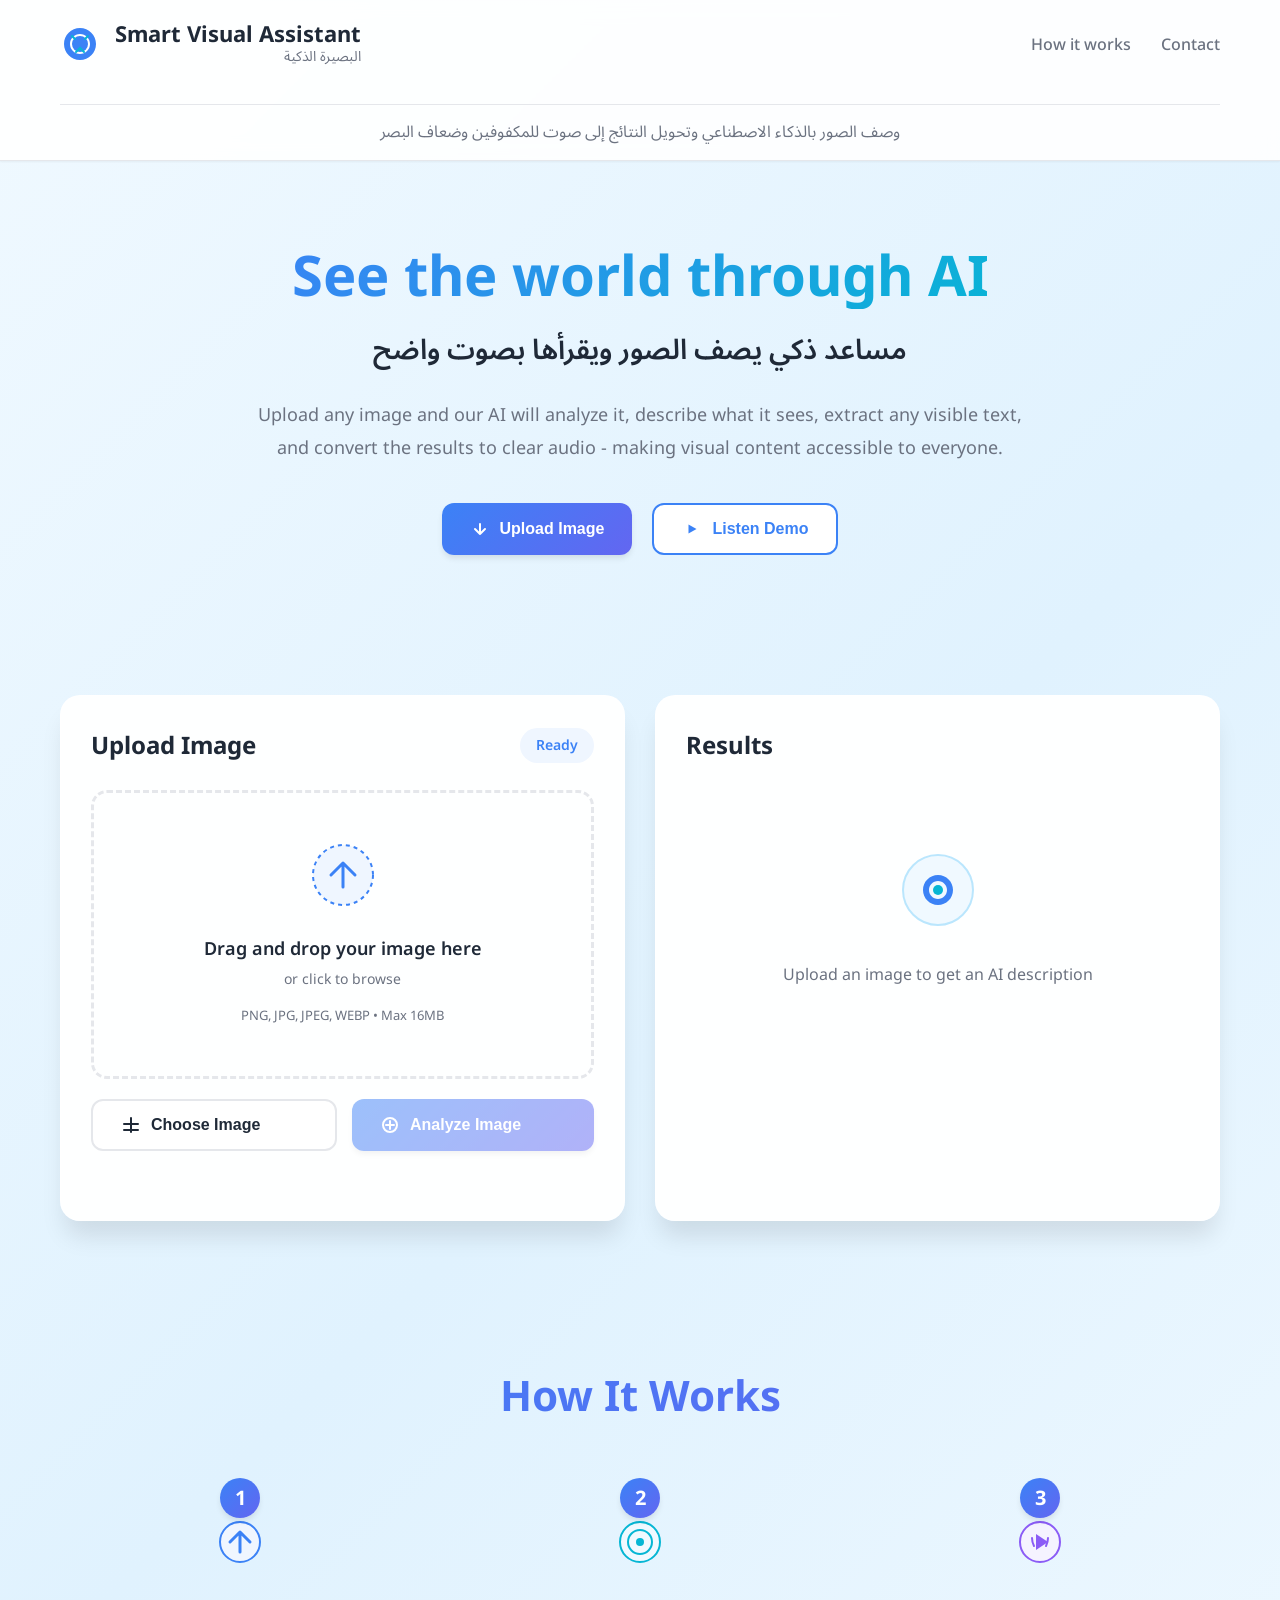
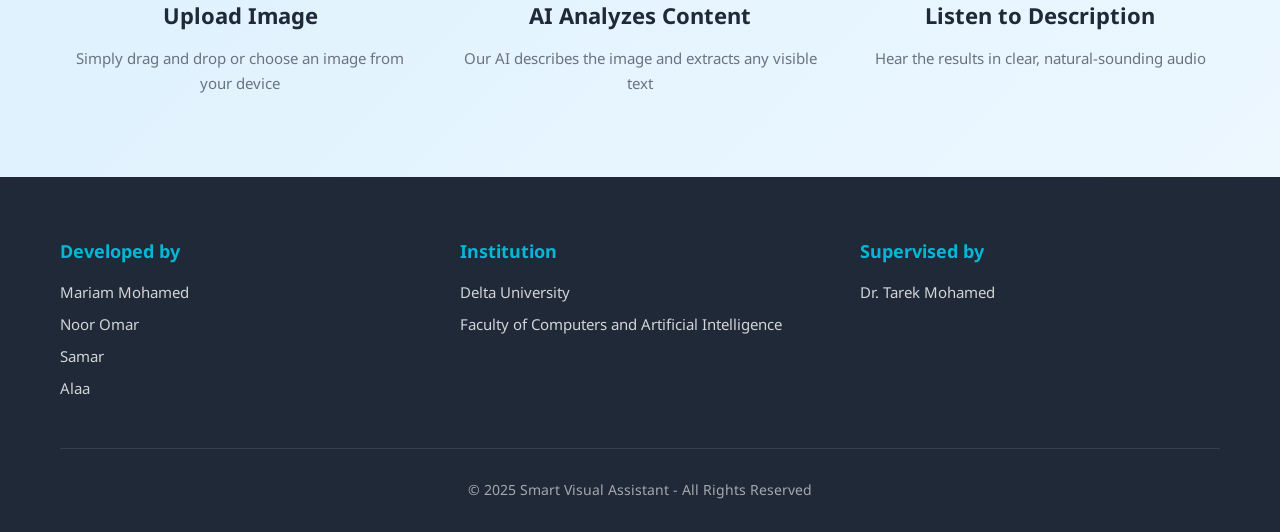
<file: index.html>
<!DOCTYPE html>
<html lang="en">
<head>
    <meta charset="UTF-8">
    <meta name="viewport" content="width=device-width, initial-scale=1.0">
    <title>Smart Visual Assistant | البصيرة الذكية</title>
    <link rel="preconnect" href="https://fonts.googleapis.com">
    <link rel="preconnect" href="https://fonts.gstatic.com" crossorigin>
    <link rel="stylesheet" href="./css/styles.css">
    <link href="https://fonts.googleapis.com/css2?family=Noto+Sans:wght@400;500;600;700&family=Noto+Sans+Arabic:wght@400;500;600;700&display=swap" rel="stylesheet">
</head>
<body>
    <!-- Header -->
    <header class="header">
        <div class="container">
            <div class="header-content">
                <div class="logo">
                    <svg class="logo-icon" width="40" height="40" viewBox="0 0 40 40" fill="none" xmlns="http://www.w3.org/2000/svg">
                        <circle cx="20" cy="20" r="8" fill="#3B82F6"/>
                        <path d="M20 4C11.163 4 4 11.163 4 20s7.163 16 16 16 16-7.163 16-16S28.837 4 20 4zm0 26c-5.514 0-10-4.486-10-10s4.486-10 10-10 10 4.486 10 10-4.486 10-10 10z" fill="url(#gradient1)"/>
                        <path d="M28 12l-3 3M12 12l3 3M16 28l4-4 4 4" stroke="#06B6D4" stroke-width="2" stroke-linecap="round"/>
                        <defs>
                            <linearGradient id="gradient1" x1="4" y1="4" x2="36" y2="36">
                                <stop offset="0%" stop-color="#3B82F6"/>
                                <stop offset="100%" stop-color="#06B6D4"/>
                            </linearGradient>
                        </defs>
                    </svg>
                    <div class="logo-text">
                        <h1>Smart Visual Assistant</h1>
                        <p class="arabic-title">البصيرة الذكية</p>
                    </div>
                </div>
                <nav class="nav">
                    <a href="#how-it-works">How it works</a>
                    <a href="#contact">Contact</a>
                </nav>
            </div>
            <p class="header-subtitle arabic-text">وصف الصور بالذكاء الاصطناعي وتحويل النتائج إلى صوت للمكفوفين وضعاف البصر</p>
        </div>
    </header>

    <!-- Hero Section -->
    <section class="hero">
        <div class="container">
            <div class="hero-content">
                <h2 class="hero-title">See the world through AI</h2>
                <p class="hero-subtitle arabic-text">مساعد ذكي يصف الصور ويقرأها بصوت واضح</p>
                <p class="hero-description">
                    Upload any image and our AI will analyze it, describe what it sees, extract any visible text, 
                    and convert the results to clear audio - making visual content accessible to everyone.
                </p>
                <div class="hero-buttons">
                    <button class="btn btn-primary" onclick="scrollToApp()">
                        <svg width="20" height="20" viewBox="0 0 20 20" fill="none" xmlns="http://www.w3.org/2000/svg">
                            <path d="M10 5v10M5 10l5 5 5-5" stroke="currentColor" stroke-width="2" stroke-linecap="round" stroke-linejoin="round"/>
                        </svg>
                        Upload Image
                    </button>
                    <button class="btn btn-secondary" onclick="playDemo()">
                        <svg width="20" height="20" viewBox="0 0 20 20" fill="none" xmlns="http://www.w3.org/2000/svg">
                            <path d="M6.5 5.5l8 4.5-8 4.5V5.5z" fill="currentColor"/>
                        </svg>
                        Listen Demo
                    </button>
                </div>
            </div>
        </div>
    </section>

    <!-- Main App Area -->
    <section class="app-section" id="app">
        <div class="container">
            <div class="app-grid">
                <!-- Upload Card -->
                <div class="card upload-card">
                    <div class="card-header">
                        <h3>Upload Image</h3>
                        <span class="status-badge" id="statusBadge">Ready</span>
                    </div>
                    
                    <div class="upload-zone" id="uploadZone">
                        <svg class="upload-icon" width="64" height="64" viewBox="0 0 64 64" fill="none" xmlns="http://www.w3.org/2000/svg">
                            <circle cx="32" cy="32" r="30" fill="#EFF6FF" stroke="#3B82F6" stroke-width="2" stroke-dasharray="4 4"/>
                            <path d="M32 20v24M20 32l12-12 12 12" stroke="#3B82F6" stroke-width="3" stroke-linecap="round" stroke-linejoin="round"/>
                        </svg>
                        <p class="upload-text">Drag and drop your image here</p>
                        <p class="upload-subtext">or click to browse</p>
                        <p class="upload-info">PNG, JPG, JPEG, WEBP • Max 16MB</p>
                        <input type="file" id="fileInput" accept="image/*" hidden>
                    </div>

                    <div class="preview-area" id="previewArea" style="display:none;">
                        <img id="imagePreview" alt="Image preview" style="display:none;">
                        <p class="preview-placeholder" id="previewPlaceholder">Your image preview will appear here</p>
                    </div>

                    <div class="upload-actions">
                        <button class="btn btn-outline" onclick="chooseImage()">
                            <svg width="20" height="20" viewBox="0 0 20 20" fill="none" xmlns="http://www.w3.org/2000/svg">
                                <path d="M3 9h14M3 15h14M10 3v14" stroke="currentColor" stroke-width="2" stroke-linecap="round"/>
                            </svg>
                            Choose Image
                        </button>
                        <button class="btn btn-primary" id="analyzeBtn" onclick="analyzeImage()" disabled>
                            <svg width="20" height="20" viewBox="0 0 20 20" fill="none" xmlns="http://www.w3.org/2000/svg">
                                <circle cx="10" cy="10" r="7" stroke="currentColor" stroke-width="2"/>
                                <path d="M10 6v8M6 10h8" stroke="currentColor" stroke-width="2" stroke-linecap="round"/>
                            </svg>
                            Analyze Image
                        </button>
                    </div>
                </div>

                <!-- Results Card -->
                <div class="card results-card">
                    <div class="card-header">
                        <h3>Results</h3>
                    </div>
                    
                    <div class="results-content" id="resultsContent">
                        <div class="empty-state" id="emptyState">
                            <svg width="80" height="80" viewBox="0 0 80 80" fill="none" xmlns="http://www.w3.org/2000/svg">
                                <circle cx="40" cy="40" r="35" fill="#F0F9FF" stroke="#BAE6FD" stroke-width="2"/>
                                <path d="M40 25c-8.284 0-15 6.716-15 15s6.716 15 15 15 15-6.716 15-15-6.716-15-15-15zm0 24c-4.97 0-9-4.03-9-9s4.03-9 9-9 9 4.03 9 9-4.03 9-9 9z" fill="#3B82F6"/>
                                <circle cx="40" cy="40" r="5" fill="#06B6D4"/>
                            </svg>
                            <p>Upload an image to get an AI description</p>
                        </div>

                        <div class="results-display" id="resultsDisplay" style="display: none;">
                            <div class="result-section">
                                <h4>
                                    <svg width="20" height="20" viewBox="0 0 20 20" fill="none" xmlns="http://www.w3.org/2000/svg">
                                        <path d="M10 3C5.58 3 2 6.58 2 11s3.58 8 8 8 8-3.58 8-8-3.58-8-8-8zm0 14c-3.31 0-6-2.69-6-6s2.69-6 6-6 6 2.69 6 6-2.69 6-6 6z" fill="#3B82F6"/>
                                        <circle cx="10" cy="11" r="3" fill="#06B6D4"/>
                                    </svg>
                                    Image Description
                                </h4>
                                <p id="descriptionText" class="result-text"></p>
                            </div>

                            <div class="result-section" id="ocrSection" style="display: none;">
                                <h4>
                                    <svg width="20" height="20" viewBox="0 0 20 20" fill="none" xmlns="http://www.w3.org/2000/svg">
                                        <path d="M4 4h12v12H4V4z" stroke="#3B82F6" stroke-width="2" fill="none"/>
                                        <path d="M7 7h6M7 10h6M7 13h4" stroke="#06B6D4" stroke-width="2" stroke-linecap="round"/>
                                    </svg>
                                    Extracted Text
                                </h4>
                                <p id="ocrText" class="result-text"></p>
                            </div>

                            <div class="audio-player">
                                <button class="play-btn" id="playBtn" onclick="toggleAudio()">
                                    <svg width="24" height="24" viewBox="0 0 24 24" fill="none" xmlns="http://www.w3.org/2000/svg">
                                        <path d="M8 5v14l11-7L8 5z" fill="currentColor"/>
                                    </svg>
                                </button>
                                <div class="audio-progress">
                                    <div class="progress-bar" id="progressBar"></div>
                                </div>
                                <span class="audio-time" id="audioTime">0:00</span>
                                <button class="volume-btn">
                                    <svg width="20" height="20" viewBox="0 0 20 20" fill="none" xmlns="http://www.w3.org/2000/svg">
                                        <path d="M10 4L6 8H2v4h4l4 4V4zM14 7.5c1 1 1 3 0 4M16 5.5c2 2 2 6 0 8" stroke="currentColor" stroke-width="2" stroke-linecap="round"/>
                                    </svg>
                                </button>
                            </div>

                            <div class="result-actions">
                                <button class="btn btn-outline" onclick="copyResult()">
                                    <svg width="20" height="20" viewBox="0 0 20 20" fill="none" xmlns="http://www.w3.org/2000/svg">
                                        <path d="M6 6V4a2 2 0 012-2h8a2 2 0 012 2v8a2 2 0 01-2 2h-2M4 8h8a2 2 0 012 2v8a2 2 0 01-2 2H4a2 2 0 01-2-2v-8a2 2 0 012-2z" stroke="currentColor" stroke-width="2"/>
                                    </svg>
                                    Copy Result
                                </button>
                                <button class="btn btn-outline" onclick="downloadAudio()">
                                    <svg width="20" height="20" viewBox="0 0 20 20" fill="none" xmlns="http://www.w3.org/2000/svg">
                                        <path d="M10 3v10M6 9l4 4 4-4M3 16h14" stroke="currentColor" stroke-width="2" stroke-linecap="round"/>
                                    </svg>
                                    Download Audio
                                </button>
                                <button class="btn btn-primary" onclick="resetApp()">
                                    <svg width="20" height="20" viewBox="0 0 20 20" fill="none" xmlns="http://www.w3.org/2000/svg">
                                        <path d="M4 10a6 6 0 1112 0M4 10V4M4 10h6" stroke="currentColor" stroke-width="2" stroke-linecap="round"/>
                                    </svg>
                                    Analyze Another
                                </button>
                            </div>
                        </div>
                    </div>
                </div>
            </div>
        </div>
    </section>



    <!-- How It Works Section -->
    <section class="how-it-works" id="how-it-works">
        <div class="container">
            <h2 class="section-title">How It Works</h2>
            <div class="steps-grid">
                <div class="step">
                    <div class="step-number">1</div>
                    <div class="step-icon">
                        <svg width="48" height="48" viewBox="0 0 48 48" fill="none" xmlns="http://www.w3.org/2000/svg">
                            <circle cx="24" cy="24" r="20" fill="#EFF6FF" stroke="#3B82F6" stroke-width="2"/>
                            <path d="M24 14v20M14 24l10-10 10 10" stroke="#3B82F6" stroke-width="3" stroke-linecap="round" stroke-linejoin="round"/>
                        </svg>
                    </div>
                    <h3>Upload Image</h3>
                    <p>Simply drag and drop or choose an image from your device</p>
                </div>

                <div class="step">
                    <div class="step-number">2</div>
                    <div class="step-icon">
                        <svg width="48" height="48" viewBox="0 0 48 48" fill="none" xmlns="http://www.w3.org/2000/svg">
                            <circle cx="24" cy="24" r="20" fill="#F0F9FF" stroke="#06B6D4" stroke-width="2"/>
                            <circle cx="24" cy="24" r="12" stroke="#06B6D4" stroke-width="2"/>
                            <circle cx="24" cy="24" r="4" fill="#06B6D4"/>
                        </svg>
                    </div>
                    <h3>AI Analyzes Content</h3>
                    <p>Our AI describes the image and extracts any visible text</p>
                </div>

                <div class="step">
                    <div class="step-number">3</div>
                    <div class="step-icon">
                        <svg width="48" height="48" viewBox="0 0 48 48" fill="none" xmlns="http://www.w3.org/2000/svg">
                            <circle cx="24" cy="24" r="20" fill="#F5F3FF" stroke="#8B5CF6" stroke-width="2"/>
                            <path d="M20 16v16l12-8-12-8z" fill="#8B5CF6"/>
                            <path d="M16 20c0 4 2 8 2 8M32 20c0 4-2 8-2 8" stroke="#8B5CF6" stroke-width="2" stroke-linecap="round"/>
                        </svg>
                    </div>
                    <h3>Listen to Description</h3>
                    <p>Hear the results in clear, natural-sounding audio</p>
                </div>
            </div>
        </div>
    </section>

    <!-- Footer -->
    <footer class="footer" id="contact">
        <div class="container">
            <div class="footer-content">
                <div class="footer-section">
                    <h4>Developed by</h4>
                    <p>Mariam Mohamed</p>
                    <p>Noor Omar</p>
                    <p>Samar</p>
                    <p>Alaa</p>
                </div>
                <div class="footer-section">
                    <h4>Institution</h4>
                    <p>Delta University</p>
                    <p>Faculty of Computers and Artificial Intelligence</p>
                </div>
                <div class="footer-section">
                    <h4>Supervised by</h4>
                    <p>Dr. Tarek Mohamed</p>
                </div>
            </div>
            <div class="footer-bottom">
                <p>&copy; 2025 Smart Visual Assistant - All Rights Reserved</p>
            </div>
        </div>
    </footer>

    <script src="./js/main.js"></script>
</body>
</html>
</file>
<file: css/styles.css>
* {
    margin: 0;
    padding: 0;
    box-sizing: border-box;
}

:root {
    --primary-blue: #3B82F6;
    --primary-indigo: #6366F1;
    --primary-cyan: #06B6D4;
    --dark-blue: #1E40AF;
    --light-blue: #EFF6FF;
    --text-dark: #1F2937;
    --text-gray: #6B7280;
    --bg-light: #F9FAFB;
    --white: #FFFFFF;
    --border-color: #E5E7EB;
    --success: #10B981;
    --shadow-sm: 0 1px 2px 0 rgba(0, 0, 0, 0.05);
    --shadow-md: 0 4px 6px -1px rgba(0, 0, 0, 0.1);
    --shadow-lg: 0 10px 15px -3px rgba(0, 0, 0, 0.1);
    --shadow-xl: 0 20px 25px -5px rgba(0, 0, 0, 0.1);
}

body {
    font-family: 'Noto Sans', sans-serif;
    color: var(--text-dark);
    background: linear-gradient(135deg, #F0F9FF 0%, #E0F2FE 50%, #F0F9FF 100%);
    min-height: 100vh;
    line-height: 1.6;
}

.container {
    max-width: 1200px;
    margin: 0 auto;
    padding: 0 20px;
}

/* Header */
.header {
    background: rgba(255, 255, 255, 0.9);
    backdrop-filter: blur(10px);
    box-shadow: var(--shadow-sm);
    position: sticky;
    top: 0;
    z-index: 100;
    border-bottom: 1px solid var(--border-color);
}

.header-content {
    display: flex;
    justify-content: space-between;
    align-items: center;
    padding: 20px 0;
}

.logo {
    display: flex;
    align-items: center;
    gap: 15px;
}

.logo-icon {
    flex-shrink: 0;
}

.logo-text h1 {
    font-size: 22px;
    font-weight: 700;
    color: var(--text-dark);
    line-height: 1.2;
}

.arabic-title {
    font-family: 'Noto Sans Arabic', sans-serif;
    font-size: 14px;
    color: var(--text-gray);
    direction: rtl;
}

.nav {
    display: flex;
    gap: 30px;
}

.nav a {
    text-decoration: none;
    color: var(--text-gray);
    font-weight: 500;
    transition: color 0.2s;
}

.nav a:hover {
    color: var(--primary-blue);
}

.header-subtitle {
    text-align: center;
    padding: 15px 0;
    font-size: 16px;
    color: var(--text-gray);
    border-top: 1px solid var(--border-color);
    margin-top: 15px;
}

.arabic-text {
    font-family: 'Noto Sans Arabic', sans-serif;
    direction: rtl;
}

/* Hero Section */
.hero {
    padding: 80px 0;
    text-align: center;
}

.hero-content {
    max-width: 800px;
    margin: 0 auto;
}

.hero-title {
    font-size: 56px;
    font-weight: 700;
    background: linear-gradient(135deg, var(--primary-blue), var(--primary-cyan));
    -webkit-background-clip: text;
    -webkit-text-fill-color: transparent;
    background-clip: text;
    margin-bottom: 20px;
    line-height: 1.2;
}

.hero-subtitle {
    font-size: 28px;
    font-weight: 600;
    color: var(--text-dark);
    margin-bottom: 25px;
}

.hero-description {
    font-size: 18px;
    color: var(--text-gray);
    margin-bottom: 40px;
    line-height: 1.8;
}

.hero-buttons {
    display: flex;
    gap: 20px;
    justify-content: center;
}

/* Buttons */
.btn {
    display: inline-flex;
    align-items: center;
    gap: 10px;
    padding: 14px 28px;
    font-size: 16px;
    font-weight: 600;
    border-radius: 12px;
    border: none;
    cursor: pointer;
    transition: all 0.3s;
    text-decoration: none;
}

.btn-primary {
    background: linear-gradient(135deg, var(--primary-blue), var(--primary-indigo));
    color: var(--white);
    box-shadow: var(--shadow-md);
}

.btn-primary:hover {
    transform: translateY(-2px);
    box-shadow: var(--shadow-lg);
}

.btn-primary:disabled {
    opacity: 0.5;
    cursor: not-allowed;
    transform: none;
}

.btn-secondary {
    background: var(--white);
    color: var(--primary-blue);
    border: 2px solid var(--primary-blue);
}

.btn-secondary:hover {
    background: var(--light-blue);
    transform: translateY(-2px);
}

.btn-outline {
    background: var(--white);
    color: var(--text-dark);
    border: 2px solid var(--border-color);
}

.btn-outline:hover {
    border-color: var(--primary-blue);
    color: var(--primary-blue);
}

/* App Section */
.app-section {
    padding: 60px 0;
}

.app-grid {
    display: grid;
    grid-template-columns: 1fr 1fr;
    gap: 30px;
}

.card {
    background: rgba(255, 255, 255, 0.95);
    backdrop-filter: blur(10px);
    border-radius: 20px;
    padding: 30px;
    box-shadow: var(--shadow-xl);
    border: 1px solid rgba(255, 255, 255, 0.5);
}

.card-header {
    display: flex;
    justify-content: space-between;
    align-items: center;
    margin-bottom: 25px;
}

.card-header h3 {
    font-size: 24px;
    font-weight: 700;
    color: var(--text-dark);
}

.status-badge {
    padding: 6px 16px;
    background: var(--light-blue);
    color: var(--primary-blue);
    border-radius: 20px;
    font-size: 14px;
    font-weight: 600;
}

/* Upload Zone */
.upload-zone {
    border: 3px dashed var(--border-color);
    border-radius: 16px;
    padding: 50px 20px;
    text-align: center;
    cursor: pointer;
    transition: all 0.3s;
    margin-bottom: 20px;
}

.upload-zone:hover {
    border-color: var(--primary-blue);
    background: var(--light-blue);
}

.upload-icon {
    margin-bottom: 20px;
}

.upload-text {
    font-size: 18px;
    font-weight: 600;
    color: var(--text-dark);
    margin-bottom: 5px;
}

.upload-subtext {
    font-size: 14px;
    color: var(--text-gray);
    margin-bottom: 15px;
}

.upload-info {
    font-size: 13px;
    color: var(--text-gray);
}

/* Preview Area */
.preview-area {
    min-height: 300px;
    background: var(--bg-light);
    border-radius: 12px;
    display: flex;
    align-items: center;
    justify-content: center;
    margin-bottom: 20px;
    position: relative;
    overflow: hidden;
}

.preview-area img {
    max-width: 100%;
    max-height: 300px;
    object-fit: contain;
    display: none;
}

.preview-area img.active {
    display: block;
}

.preview-placeholder {
    color: var(--text-gray);
    font-size: 14px;
}

.upload-actions {
    display: flex;
    gap: 15px;
}

.upload-actions .btn {
    flex: 1;
}

/* Results */
.results-content {
    min-height: 400px;
}

.empty-state {
    text-align: center;
    padding: 60px 20px;
}

.empty-state svg {
    margin-bottom: 25px;
}

.empty-state p {
    font-size: 16px;
    color: var(--text-gray);
}

.results-display {
    animation: fadeIn 0.5s;
}

@keyframes fadeIn {
    from { opacity: 0; transform: translateY(10px); }
    to { opacity: 1; transform: translateY(0); }
}

.result-section {
    margin-bottom: 30px;
}

.result-section h4 {
    display: flex;
    align-items: center;
    gap: 10px;
    font-size: 18px;
    font-weight: 600;
    color: var(--text-dark);
    margin-bottom: 12px;
}

.result-text {
    font-size: 15px;
    line-height: 1.8;
    color: var(--text-gray);
    background: var(--bg-light);
    padding: 15px;
    border-radius: 10px;
    border-left: 4px solid var(--primary-blue);
}

/* Audio Player */
.audio-player {
    background: linear-gradient(135deg, var(--primary-blue), var(--primary-indigo));
    border-radius: 16px;
    padding: 20px;
    display: flex;
    align-items: center;
    gap: 15px;
    margin-bottom: 25px;
}

.play-btn {
    width: 50px;
    height: 50px;
    border-radius: 50%;
    background: var(--white);
    border: none;
    color: var(--primary-blue);
    cursor: pointer;
    display: flex;
    align-items: center;
    justify-content: center;
    transition: transform 0.2s;
    flex-shrink: 0;
}

.play-btn:hover {
    transform: scale(1.1);
}

.audio-progress {
    flex: 1;
    height: 6px;
    background: rgba(255, 255, 255, 0.3);
    border-radius: 3px;
    overflow: hidden;
}

.progress-bar {
    height: 100%;
    background: var(--white);
    width: 0%;
    transition: width 0.3s;
}

.audio-time {
    color: var(--white);
    font-size: 14px;
    font-weight: 600;
    min-width: 45px;
}

.volume-btn {
    width: 40px;
    height: 40px;
    border-radius: 50%;
    background: rgba(255, 255, 255, 0.2);
    border: none;
    color: var(--white);
    cursor: pointer;
    display: flex;
    align-items: center;
    justify-content: center;
    transition: background 0.2s;
}

.volume-btn:hover {
    background: rgba(255, 255, 255, 0.3);
}

.result-actions {
    display: flex;
    gap: 12px;
    flex-wrap: wrap;
}

.result-actions .btn {
    flex: 1;
    min-width: 150px;
}



/* How It Works Section */
.how-it-works {
    padding: 80px 0;
}

.section-title {
    font-size: 42px;
    font-weight: 700;
    text-align: center;
    margin-bottom: 60px;
    background: linear-gradient(135deg, var(--primary-blue), var(--primary-indigo));
    -webkit-background-clip: text;
    -webkit-text-fill-color: transparent;
    background-clip: text;
}

.steps-grid {
    display: grid;
    grid-template-columns: repeat(auto-fit, minmax(280px, 1fr));
    gap: 40px;
}

.step {
    text-align: center;
    position: relative;
}

.step-number {
    position: absolute;
    top: -10px;
    left: 50%;
    transform: translateX(-50%);
    width: 40px;
    height: 40px;
    background: linear-gradient(135deg, var(--primary-blue), var(--primary-indigo));
    color: var(--white);
    border-radius: 50%;
    display: flex;
    align-items: center;
    justify-content: center;
    font-size: 20px;
    font-weight: 700;
    box-shadow: var(--shadow-md);
}

.step-icon {
    margin: 30px auto 25px;
}

.step h3 {
    font-size: 22px;
    font-weight: 700;
    margin-bottom: 12px;
    color: var(--text-dark);
}

.step p {
    font-size: 15px;
    color: var(--text-gray);
    line-height: 1.7;
}

/* Footer */
.footer {
    background: var(--text-dark);
    color: var(--white);
    padding: 60px 0 30px;
}

.footer-content {
    display: grid;
    grid-template-columns: repeat(auto-fit, minmax(250px, 1fr));
    gap: 40px;
    margin-bottom: 40px;
}

.footer-section h4 {
    font-size: 18px;
    font-weight: 700;
    margin-bottom: 15px;
    color: var(--primary-cyan);
}

.footer-section p {
    font-size: 15px;
    color: rgba(255, 255, 255, 0.8);
    margin-bottom: 8px;
}

.footer-bottom {
    text-align: center;
    padding-top: 30px;
    border-top: 1px solid rgba(255, 255, 255, 0.1);
}

.footer-bottom p {
    font-size: 14px;
    color: rgba(255, 255, 255, 0.6);
}

/* Responsive */
@media (max-width: 768px) {
    .header-content {
        flex-direction: column;
        gap: 15px;
    }
    
    .nav {
        gap: 15px;
        font-size: 14px;
    }
    
    .hero-title {
        font-size: 36px;
    }
    
    .hero-subtitle {
        font-size: 22px;
    }
    
    .hero-description {
        font-size: 16px;
    }
    
    .hero-buttons {
        flex-direction: column;
    }
    
    .app-grid {
        grid-template-columns: 1fr;
    }
    
    .result-actions {
        flex-direction: column;
    }
    
    .result-actions .btn {
        width: 100%;
    }
}
</file>
